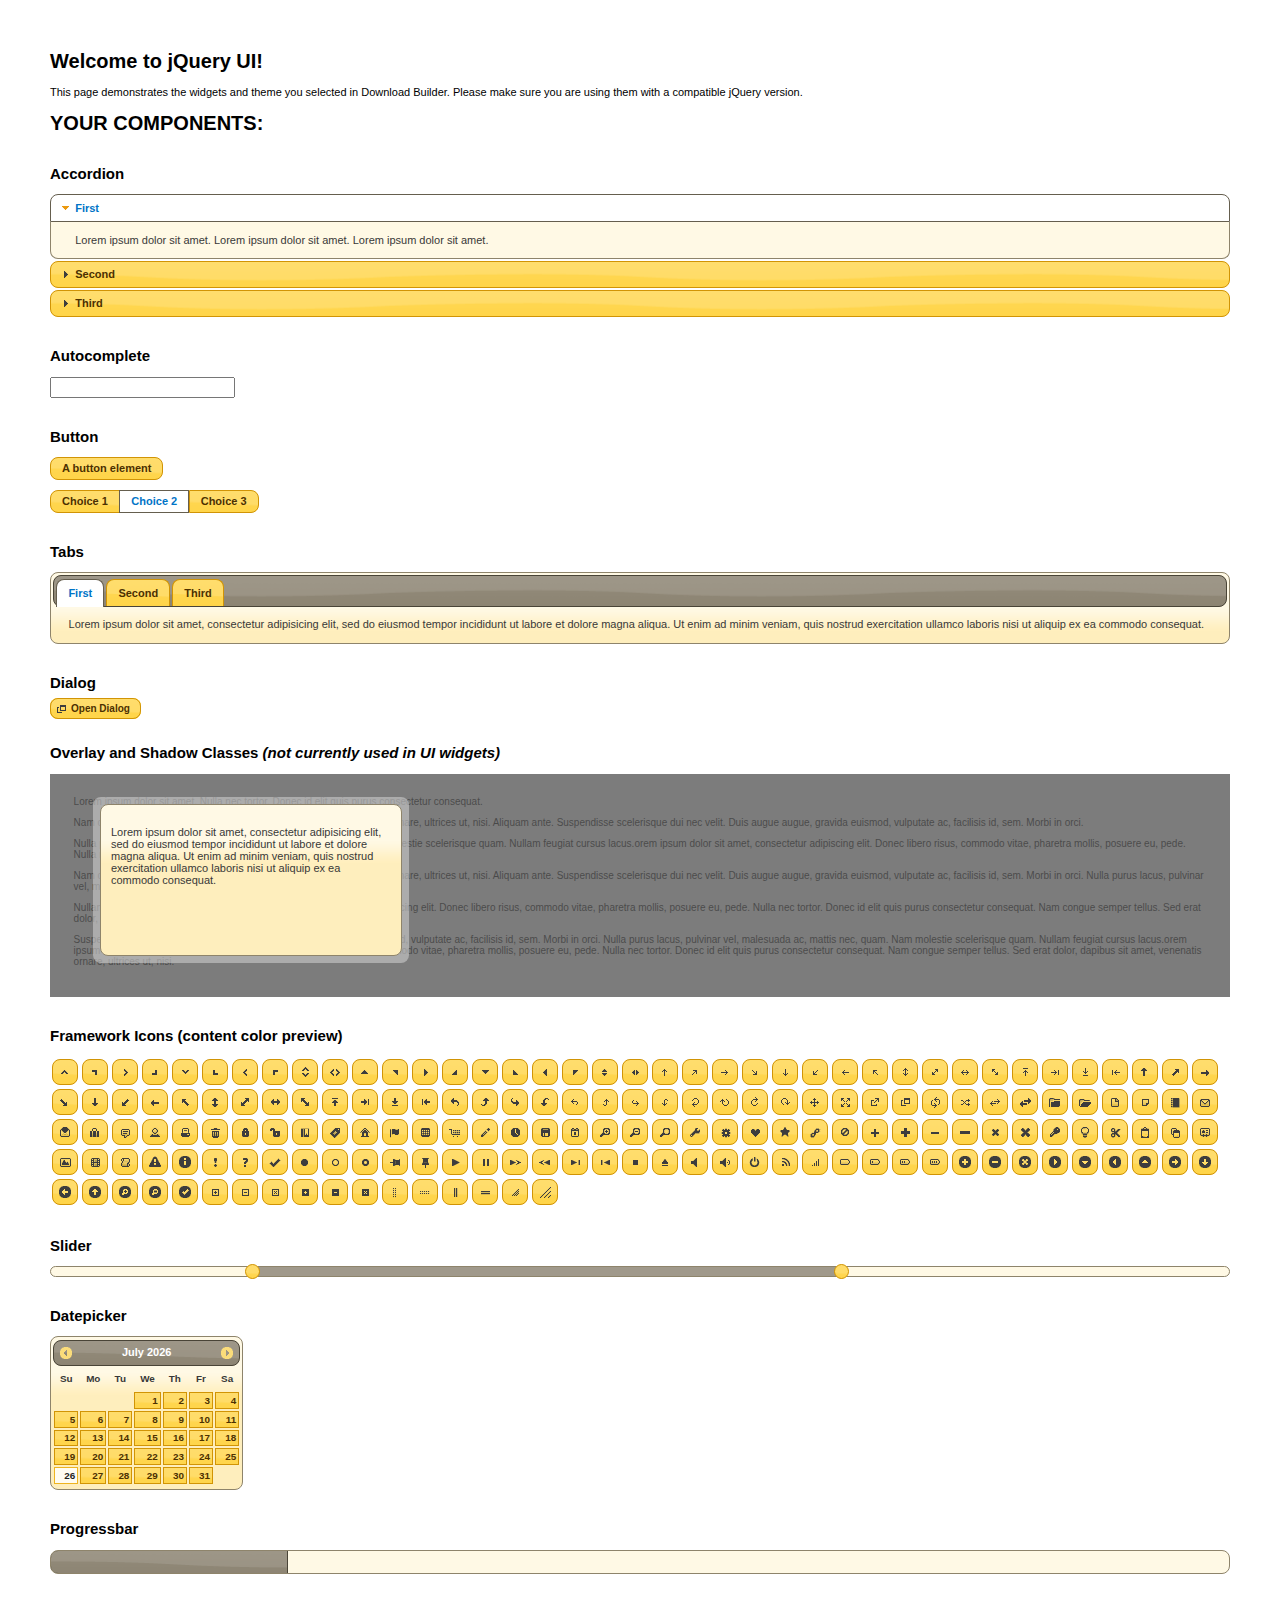
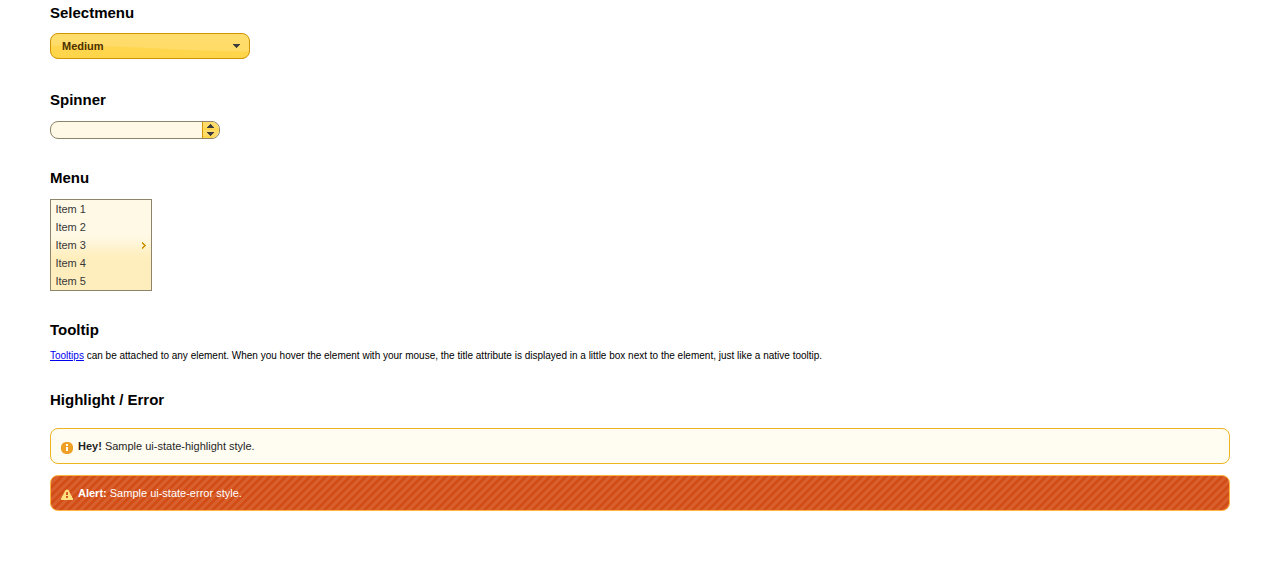
<file: JoomboCRM/static/jquery-ui-1.11.4.custom/index.html>
<!doctype html>
<html lang="us">
<head>
	<meta charset="utf-8">
	<title>jQuery UI Example Page</title>
	<link href="jquery-ui.css" rel="stylesheet">
	<style>
	body{
		font: 62.5% "Trebuchet MS", sans-serif;
		margin: 50px;
	}
	.demoHeaders {
		margin-top: 2em;
	}
	#dialog-link {
		padding: .4em 1em .4em 20px;
		text-decoration: none;
		position: relative;
	}
	#dialog-link span.ui-icon {
		margin: 0 5px 0 0;
		position: absolute;
		left: .2em;
		top: 50%;
		margin-top: -8px;
	}
	#icons {
		margin: 0;
		padding: 0;
	}
	#icons li {
		margin: 2px;
		position: relative;
		padding: 4px 0;
		cursor: pointer;
		float: left;
		list-style: none;
	}
	#icons span.ui-icon {
		float: left;
		margin: 0 4px;
	}
	.fakewindowcontain .ui-widget-overlay {
		position: absolute;
	}
	select {
		width: 200px;
	}
	</style>
</head>
<body>

<h1>Welcome to jQuery UI!</h1>

<div class="ui-widget">
	<p>This page demonstrates the widgets and theme you selected in Download Builder. Please make sure you are using them with a compatible jQuery version.</p>
</div>

<h1>YOUR COMPONENTS:</h1>


<!-- Accordion -->
<h2 class="demoHeaders">Accordion</h2>
<div id="accordion">
	<h3>First</h3>
	<div>Lorem ipsum dolor sit amet. Lorem ipsum dolor sit amet. Lorem ipsum dolor sit amet.</div>
	<h3>Second</h3>
	<div>Phasellus mattis tincidunt nibh.</div>
	<h3>Third</h3>
	<div>Nam dui erat, auctor a, dignissim quis.</div>
</div>



<!-- Autocomplete -->
<h2 class="demoHeaders">Autocomplete</h2>
<div>
	<input id="autocomplete" title="type &quot;a&quot;">
</div>



<!-- Button -->
<h2 class="demoHeaders">Button</h2>
<button id="button">A button element</button>
<form style="margin-top: 1em;">
	<div id="radioset">
		<input type="radio" id="radio1" name="radio"><label for="radio1">Choice 1</label>
		<input type="radio" id="radio2" name="radio" checked="checked"><label for="radio2">Choice 2</label>
		<input type="radio" id="radio3" name="radio"><label for="radio3">Choice 3</label>
	</div>
</form>



<!-- Tabs -->
<h2 class="demoHeaders">Tabs</h2>
<div id="tabs">
	<ul>
		<li><a href="#tabs-1">First</a></li>
		<li><a href="#tabs-2">Second</a></li>
		<li><a href="#tabs-3">Third</a></li>
	</ul>
	<div id="tabs-1">Lorem ipsum dolor sit amet, consectetur adipisicing elit, sed do eiusmod tempor incididunt ut labore et dolore magna aliqua. Ut enim ad minim veniam, quis nostrud exercitation ullamco laboris nisi ut aliquip ex ea commodo consequat.</div>
	<div id="tabs-2">Phasellus mattis tincidunt nibh. Cras orci urna, blandit id, pretium vel, aliquet ornare, felis. Maecenas scelerisque sem non nisl. Fusce sed lorem in enim dictum bibendum.</div>
	<div id="tabs-3">Nam dui erat, auctor a, dignissim quis, sollicitudin eu, felis. Pellentesque nisi urna, interdum eget, sagittis et, consequat vestibulum, lacus. Mauris porttitor ullamcorper augue.</div>
</div>



<!-- Dialog NOTE: Dialog is not generated by UI in this demo so it can be visually styled in themeroller-->
<h2 class="demoHeaders">Dialog</h2>
<p><a href="#" id="dialog-link" class="ui-state-default ui-corner-all"><span class="ui-icon ui-icon-newwin"></span>Open Dialog</a></p>

<h2 class="demoHeaders">Overlay and Shadow Classes <em>(not currently used in UI widgets)</em></h2>
<div style="position: relative; width: 96%; height: 200px; padding:1% 2%; overflow:hidden;" class="fakewindowcontain">
	<p>Lorem ipsum dolor sit amet,  Nulla nec tortor. Donec id elit quis purus consectetur consequat. </p><p>Nam congue semper tellus. Sed erat dolor, dapibus sit amet, venenatis ornare, ultrices ut, nisi. Aliquam ante. Suspendisse scelerisque dui nec velit. Duis augue augue, gravida euismod, vulputate ac, facilisis id, sem. Morbi in orci. </p><p>Nulla purus lacus, pulvinar vel, malesuada ac, mattis nec, quam. Nam molestie scelerisque quam. Nullam feugiat cursus lacus.orem ipsum dolor sit amet, consectetur adipiscing elit. Donec libero risus, commodo vitae, pharetra mollis, posuere eu, pede. Nulla nec tortor. Donec id elit quis purus consectetur consequat. </p><p>Nam congue semper tellus. Sed erat dolor, dapibus sit amet, venenatis ornare, ultrices ut, nisi. Aliquam ante. Suspendisse scelerisque dui nec velit. Duis augue augue, gravida euismod, vulputate ac, facilisis id, sem. Morbi in orci. Nulla purus lacus, pulvinar vel, malesuada ac, mattis nec, quam. Nam molestie scelerisque quam. </p><p>Nullam feugiat cursus lacus.orem ipsum dolor sit amet, consectetur adipiscing elit. Donec libero risus, commodo vitae, pharetra mollis, posuere eu, pede. Nulla nec tortor. Donec id elit quis purus consectetur consequat. Nam congue semper tellus. Sed erat dolor, dapibus sit amet, venenatis ornare, ultrices ut, nisi. Aliquam ante. </p><p>Suspendisse scelerisque dui nec velit. Duis augue augue, gravida euismod, vulputate ac, facilisis id, sem. Morbi in orci. Nulla purus lacus, pulvinar vel, malesuada ac, mattis nec, quam. Nam molestie scelerisque quam. Nullam feugiat cursus lacus.orem ipsum dolor sit amet, consectetur adipiscing elit. Donec libero risus, commodo vitae, pharetra mollis, posuere eu, pede. Nulla nec tortor. Donec id elit quis purus consectetur consequat. Nam congue semper tellus. Sed erat dolor, dapibus sit amet, venenatis ornare, ultrices ut, nisi. </p>

	<!-- ui-dialog -->
	<div class="ui-overlay"><div class="ui-widget-overlay"></div><div class="ui-widget-shadow ui-corner-all" style="width: 302px; height: 152px; position: absolute; left: 50px; top: 30px;"></div></div>
	<div style="position: absolute; width: 280px; height: 130px;left: 50px; top: 30px; padding: 10px;" class="ui-widget ui-widget-content ui-corner-all">
		<div class="ui-dialog-content ui-widget-content" style="background: none; border: 0;">
			<p>Lorem ipsum dolor sit amet, consectetur adipisicing elit, sed do eiusmod tempor incididunt ut labore et dolore magna aliqua. Ut enim ad minim veniam, quis nostrud exercitation ullamco laboris nisi ut aliquip ex ea commodo consequat.</p>
		</div>
	</div>

</div>

<!-- ui-dialog -->
<div id="dialog" title="Dialog Title">
	<p>Lorem ipsum dolor sit amet, consectetur adipisicing elit, sed do eiusmod tempor incididunt ut labore et dolore magna aliqua. Ut enim ad minim veniam, quis nostrud exercitation ullamco laboris nisi ut aliquip ex ea commodo consequat.</p>
</div>



<h2 class="demoHeaders">Framework Icons (content color preview)</h2>
<ul id="icons" class="ui-widget ui-helper-clearfix">
	<li class="ui-state-default ui-corner-all" title=".ui-icon-carat-1-n"><span class="ui-icon ui-icon-carat-1-n"></span></li>
	<li class="ui-state-default ui-corner-all" title=".ui-icon-carat-1-ne"><span class="ui-icon ui-icon-carat-1-ne"></span></li>
	<li class="ui-state-default ui-corner-all" title=".ui-icon-carat-1-e"><span class="ui-icon ui-icon-carat-1-e"></span></li>
	<li class="ui-state-default ui-corner-all" title=".ui-icon-carat-1-se"><span class="ui-icon ui-icon-carat-1-se"></span></li>
	<li class="ui-state-default ui-corner-all" title=".ui-icon-carat-1-s"><span class="ui-icon ui-icon-carat-1-s"></span></li>
	<li class="ui-state-default ui-corner-all" title=".ui-icon-carat-1-sw"><span class="ui-icon ui-icon-carat-1-sw"></span></li>
	<li class="ui-state-default ui-corner-all" title=".ui-icon-carat-1-w"><span class="ui-icon ui-icon-carat-1-w"></span></li>
	<li class="ui-state-default ui-corner-all" title=".ui-icon-carat-1-nw"><span class="ui-icon ui-icon-carat-1-nw"></span></li>
	<li class="ui-state-default ui-corner-all" title=".ui-icon-carat-2-n-s"><span class="ui-icon ui-icon-carat-2-n-s"></span></li>
	<li class="ui-state-default ui-corner-all" title=".ui-icon-carat-2-e-w"><span class="ui-icon ui-icon-carat-2-e-w"></span></li>
	<li class="ui-state-default ui-corner-all" title=".ui-icon-triangle-1-n"><span class="ui-icon ui-icon-triangle-1-n"></span></li>
	<li class="ui-state-default ui-corner-all" title=".ui-icon-triangle-1-ne"><span class="ui-icon ui-icon-triangle-1-ne"></span></li>
	<li class="ui-state-default ui-corner-all" title=".ui-icon-triangle-1-e"><span class="ui-icon ui-icon-triangle-1-e"></span></li>
	<li class="ui-state-default ui-corner-all" title=".ui-icon-triangle-1-se"><span class="ui-icon ui-icon-triangle-1-se"></span></li>
	<li class="ui-state-default ui-corner-all" title=".ui-icon-triangle-1-s"><span class="ui-icon ui-icon-triangle-1-s"></span></li>
	<li class="ui-state-default ui-corner-all" title=".ui-icon-triangle-1-sw"><span class="ui-icon ui-icon-triangle-1-sw"></span></li>
	<li class="ui-state-default ui-corner-all" title=".ui-icon-triangle-1-w"><span class="ui-icon ui-icon-triangle-1-w"></span></li>
	<li class="ui-state-default ui-corner-all" title=".ui-icon-triangle-1-nw"><span class="ui-icon ui-icon-triangle-1-nw"></span></li>
	<li class="ui-state-default ui-corner-all" title=".ui-icon-triangle-2-n-s"><span class="ui-icon ui-icon-triangle-2-n-s"></span></li>
	<li class="ui-state-default ui-corner-all" title=".ui-icon-triangle-2-e-w"><span class="ui-icon ui-icon-triangle-2-e-w"></span></li>
	<li class="ui-state-default ui-corner-all" title=".ui-icon-arrow-1-n"><span class="ui-icon ui-icon-arrow-1-n"></span></li>
	<li class="ui-state-default ui-corner-all" title=".ui-icon-arrow-1-ne"><span class="ui-icon ui-icon-arrow-1-ne"></span></li>
	<li class="ui-state-default ui-corner-all" title=".ui-icon-arrow-1-e"><span class="ui-icon ui-icon-arrow-1-e"></span></li>
	<li class="ui-state-default ui-corner-all" title=".ui-icon-arrow-1-se"><span class="ui-icon ui-icon-arrow-1-se"></span></li>
	<li class="ui-state-default ui-corner-all" title=".ui-icon-arrow-1-s"><span class="ui-icon ui-icon-arrow-1-s"></span></li>
	<li class="ui-state-default ui-corner-all" title=".ui-icon-arrow-1-sw"><span class="ui-icon ui-icon-arrow-1-sw"></span></li>
	<li class="ui-state-default ui-corner-all" title=".ui-icon-arrow-1-w"><span class="ui-icon ui-icon-arrow-1-w"></span></li>
	<li class="ui-state-default ui-corner-all" title=".ui-icon-arrow-1-nw"><span class="ui-icon ui-icon-arrow-1-nw"></span></li>
	<li class="ui-state-default ui-corner-all" title=".ui-icon-arrow-2-n-s"><span class="ui-icon ui-icon-arrow-2-n-s"></span></li>
	<li class="ui-state-default ui-corner-all" title=".ui-icon-arrow-2-ne-sw"><span class="ui-icon ui-icon-arrow-2-ne-sw"></span></li>
	<li class="ui-state-default ui-corner-all" title=".ui-icon-arrow-2-e-w"><span class="ui-icon ui-icon-arrow-2-e-w"></span></li>
	<li class="ui-state-default ui-corner-all" title=".ui-icon-arrow-2-se-nw"><span class="ui-icon ui-icon-arrow-2-se-nw"></span></li>
	<li class="ui-state-default ui-corner-all" title=".ui-icon-arrowstop-1-n"><span class="ui-icon ui-icon-arrowstop-1-n"></span></li>
	<li class="ui-state-default ui-corner-all" title=".ui-icon-arrowstop-1-e"><span class="ui-icon ui-icon-arrowstop-1-e"></span></li>
	<li class="ui-state-default ui-corner-all" title=".ui-icon-arrowstop-1-s"><span class="ui-icon ui-icon-arrowstop-1-s"></span></li>
	<li class="ui-state-default ui-corner-all" title=".ui-icon-arrowstop-1-w"><span class="ui-icon ui-icon-arrowstop-1-w"></span></li>
	<li class="ui-state-default ui-corner-all" title=".ui-icon-arrowthick-1-n"><span class="ui-icon ui-icon-arrowthick-1-n"></span></li>
	<li class="ui-state-default ui-corner-all" title=".ui-icon-arrowthick-1-ne"><span class="ui-icon ui-icon-arrowthick-1-ne"></span></li>
	<li class="ui-state-default ui-corner-all" title=".ui-icon-arrowthick-1-e"><span class="ui-icon ui-icon-arrowthick-1-e"></span></li>
	<li class="ui-state-default ui-corner-all" title=".ui-icon-arrowthick-1-se"><span class="ui-icon ui-icon-arrowthick-1-se"></span></li>
	<li class="ui-state-default ui-corner-all" title=".ui-icon-arrowthick-1-s"><span class="ui-icon ui-icon-arrowthick-1-s"></span></li>
	<li class="ui-state-default ui-corner-all" title=".ui-icon-arrowthick-1-sw"><span class="ui-icon ui-icon-arrowthick-1-sw"></span></li>
	<li class="ui-state-default ui-corner-all" title=".ui-icon-arrowthick-1-w"><span class="ui-icon ui-icon-arrowthick-1-w"></span></li>
	<li class="ui-state-default ui-corner-all" title=".ui-icon-arrowthick-1-nw"><span class="ui-icon ui-icon-arrowthick-1-nw"></span></li>
	<li class="ui-state-default ui-corner-all" title=".ui-icon-arrowthick-2-n-s"><span class="ui-icon ui-icon-arrowthick-2-n-s"></span></li>
	<li class="ui-state-default ui-corner-all" title=".ui-icon-arrowthick-2-ne-sw"><span class="ui-icon ui-icon-arrowthick-2-ne-sw"></span></li>
	<li class="ui-state-default ui-corner-all" title=".ui-icon-arrowthick-2-e-w"><span class="ui-icon ui-icon-arrowthick-2-e-w"></span></li>
	<li class="ui-state-default ui-corner-all" title=".ui-icon-arrowthick-2-se-nw"><span class="ui-icon ui-icon-arrowthick-2-se-nw"></span></li>
	<li class="ui-state-default ui-corner-all" title=".ui-icon-arrowthickstop-1-n"><span class="ui-icon ui-icon-arrowthickstop-1-n"></span></li>
	<li class="ui-state-default ui-corner-all" title=".ui-icon-arrowthickstop-1-e"><span class="ui-icon ui-icon-arrowthickstop-1-e"></span></li>
	<li class="ui-state-default ui-corner-all" title=".ui-icon-arrowthickstop-1-s"><span class="ui-icon ui-icon-arrowthickstop-1-s"></span></li>
	<li class="ui-state-default ui-corner-all" title=".ui-icon-arrowthickstop-1-w"><span class="ui-icon ui-icon-arrowthickstop-1-w"></span></li>
	<li class="ui-state-default ui-corner-all" title=".ui-icon-arrowreturnthick-1-w"><span class="ui-icon ui-icon-arrowreturnthick-1-w"></span></li>
	<li class="ui-state-default ui-corner-all" title=".ui-icon-arrowreturnthick-1-n"><span class="ui-icon ui-icon-arrowreturnthick-1-n"></span></li>
	<li class="ui-state-default ui-corner-all" title=".ui-icon-arrowreturnthick-1-e"><span class="ui-icon ui-icon-arrowreturnthick-1-e"></span></li>
	<li class="ui-state-default ui-corner-all" title=".ui-icon-arrowreturnthick-1-s"><span class="ui-icon ui-icon-arrowreturnthick-1-s"></span></li>
	<li class="ui-state-default ui-corner-all" title=".ui-icon-arrowreturn-1-w"><span class="ui-icon ui-icon-arrowreturn-1-w"></span></li>
	<li class="ui-state-default ui-corner-all" title=".ui-icon-arrowreturn-1-n"><span class="ui-icon ui-icon-arrowreturn-1-n"></span></li>
	<li class="ui-state-default ui-corner-all" title=".ui-icon-arrowreturn-1-e"><span class="ui-icon ui-icon-arrowreturn-1-e"></span></li>
	<li class="ui-state-default ui-corner-all" title=".ui-icon-arrowreturn-1-s"><span class="ui-icon ui-icon-arrowreturn-1-s"></span></li>
	<li class="ui-state-default ui-corner-all" title=".ui-icon-arrowrefresh-1-w"><span class="ui-icon ui-icon-arrowrefresh-1-w"></span></li>
	<li class="ui-state-default ui-corner-all" title=".ui-icon-arrowrefresh-1-n"><span class="ui-icon ui-icon-arrowrefresh-1-n"></span></li>
	<li class="ui-state-default ui-corner-all" title=".ui-icon-arrowrefresh-1-e"><span class="ui-icon ui-icon-arrowrefresh-1-e"></span></li>
	<li class="ui-state-default ui-corner-all" title=".ui-icon-arrowrefresh-1-s"><span class="ui-icon ui-icon-arrowrefresh-1-s"></span></li>
	<li class="ui-state-default ui-corner-all" title=".ui-icon-arrow-4"><span class="ui-icon ui-icon-arrow-4"></span></li>
	<li class="ui-state-default ui-corner-all" title=".ui-icon-arrow-4-diag"><span class="ui-icon ui-icon-arrow-4-diag"></span></li>
	<li class="ui-state-default ui-corner-all" title=".ui-icon-extlink"><span class="ui-icon ui-icon-extlink"></span></li>
	<li class="ui-state-default ui-corner-all" title=".ui-icon-newwin"><span class="ui-icon ui-icon-newwin"></span></li>
	<li class="ui-state-default ui-corner-all" title=".ui-icon-refresh"><span class="ui-icon ui-icon-refresh"></span></li>
	<li class="ui-state-default ui-corner-all" title=".ui-icon-shuffle"><span class="ui-icon ui-icon-shuffle"></span></li>
	<li class="ui-state-default ui-corner-all" title=".ui-icon-transfer-e-w"><span class="ui-icon ui-icon-transfer-e-w"></span></li>
	<li class="ui-state-default ui-corner-all" title=".ui-icon-transferthick-e-w"><span class="ui-icon ui-icon-transferthick-e-w"></span></li>
	<li class="ui-state-default ui-corner-all" title=".ui-icon-folder-collapsed"><span class="ui-icon ui-icon-folder-collapsed"></span></li>
	<li class="ui-state-default ui-corner-all" title=".ui-icon-folder-open"><span class="ui-icon ui-icon-folder-open"></span></li>
	<li class="ui-state-default ui-corner-all" title=".ui-icon-document"><span class="ui-icon ui-icon-document"></span></li>
	<li class="ui-state-default ui-corner-all" title=".ui-icon-document-b"><span class="ui-icon ui-icon-document-b"></span></li>
	<li class="ui-state-default ui-corner-all" title=".ui-icon-note"><span class="ui-icon ui-icon-note"></span></li>
	<li class="ui-state-default ui-corner-all" title=".ui-icon-mail-closed"><span class="ui-icon ui-icon-mail-closed"></span></li>
	<li class="ui-state-default ui-corner-all" title=".ui-icon-mail-open"><span class="ui-icon ui-icon-mail-open"></span></li>
	<li class="ui-state-default ui-corner-all" title=".ui-icon-suitcase"><span class="ui-icon ui-icon-suitcase"></span></li>
	<li class="ui-state-default ui-corner-all" title=".ui-icon-comment"><span class="ui-icon ui-icon-comment"></span></li>
	<li class="ui-state-default ui-corner-all" title=".ui-icon-person"><span class="ui-icon ui-icon-person"></span></li>
	<li class="ui-state-default ui-corner-all" title=".ui-icon-print"><span class="ui-icon ui-icon-print"></span></li>
	<li class="ui-state-default ui-corner-all" title=".ui-icon-trash"><span class="ui-icon ui-icon-trash"></span></li>
	<li class="ui-state-default ui-corner-all" title=".ui-icon-locked"><span class="ui-icon ui-icon-locked"></span></li>
	<li class="ui-state-default ui-corner-all" title=".ui-icon-unlocked"><span class="ui-icon ui-icon-unlocked"></span></li>
	<li class="ui-state-default ui-corner-all" title=".ui-icon-bookmark"><span class="ui-icon ui-icon-bookmark"></span></li>
	<li class="ui-state-default ui-corner-all" title=".ui-icon-tag"><span class="ui-icon ui-icon-tag"></span></li>
	<li class="ui-state-default ui-corner-all" title=".ui-icon-home"><span class="ui-icon ui-icon-home"></span></li>
	<li class="ui-state-default ui-corner-all" title=".ui-icon-flag"><span class="ui-icon ui-icon-flag"></span></li>
	<li class="ui-state-default ui-corner-all" title=".ui-icon-calculator"><span class="ui-icon ui-icon-calculator"></span></li>
	<li class="ui-state-default ui-corner-all" title=".ui-icon-cart"><span class="ui-icon ui-icon-cart"></span></li>
	<li class="ui-state-default ui-corner-all" title=".ui-icon-pencil"><span class="ui-icon ui-icon-pencil"></span></li>
	<li class="ui-state-default ui-corner-all" title=".ui-icon-clock"><span class="ui-icon ui-icon-clock"></span></li>
	<li class="ui-state-default ui-corner-all" title=".ui-icon-disk"><span class="ui-icon ui-icon-disk"></span></li>
	<li class="ui-state-default ui-corner-all" title=".ui-icon-calendar"><span class="ui-icon ui-icon-calendar"></span></li>
	<li class="ui-state-default ui-corner-all" title=".ui-icon-zoomin"><span class="ui-icon ui-icon-zoomin"></span></li>
	<li class="ui-state-default ui-corner-all" title=".ui-icon-zoomout"><span class="ui-icon ui-icon-zoomout"></span></li>
	<li class="ui-state-default ui-corner-all" title=".ui-icon-search"><span class="ui-icon ui-icon-search"></span></li>
	<li class="ui-state-default ui-corner-all" title=".ui-icon-wrench"><span class="ui-icon ui-icon-wrench"></span></li>
	<li class="ui-state-default ui-corner-all" title=".ui-icon-gear"><span class="ui-icon ui-icon-gear"></span></li>
	<li class="ui-state-default ui-corner-all" title=".ui-icon-heart"><span class="ui-icon ui-icon-heart"></span></li>
	<li class="ui-state-default ui-corner-all" title=".ui-icon-star"><span class="ui-icon ui-icon-star"></span></li>
	<li class="ui-state-default ui-corner-all" title=".ui-icon-link"><span class="ui-icon ui-icon-link"></span></li>
	<li class="ui-state-default ui-corner-all" title=".ui-icon-cancel"><span class="ui-icon ui-icon-cancel"></span></li>
	<li class="ui-state-default ui-corner-all" title=".ui-icon-plus"><span class="ui-icon ui-icon-plus"></span></li>
	<li class="ui-state-default ui-corner-all" title=".ui-icon-plusthick"><span class="ui-icon ui-icon-plusthick"></span></li>
	<li class="ui-state-default ui-corner-all" title=".ui-icon-minus"><span class="ui-icon ui-icon-minus"></span></li>
	<li class="ui-state-default ui-corner-all" title=".ui-icon-minusthick"><span class="ui-icon ui-icon-minusthick"></span></li>
	<li class="ui-state-default ui-corner-all" title=".ui-icon-close"><span class="ui-icon ui-icon-close"></span></li>
	<li class="ui-state-default ui-corner-all" title=".ui-icon-closethick"><span class="ui-icon ui-icon-closethick"></span></li>
	<li class="ui-state-default ui-corner-all" title=".ui-icon-key"><span class="ui-icon ui-icon-key"></span></li>
	<li class="ui-state-default ui-corner-all" title=".ui-icon-lightbulb"><span class="ui-icon ui-icon-lightbulb"></span></li>
	<li class="ui-state-default ui-corner-all" title=".ui-icon-scissors"><span class="ui-icon ui-icon-scissors"></span></li>
	<li class="ui-state-default ui-corner-all" title=".ui-icon-clipboard"><span class="ui-icon ui-icon-clipboard"></span></li>
	<li class="ui-state-default ui-corner-all" title=".ui-icon-copy"><span class="ui-icon ui-icon-copy"></span></li>
	<li class="ui-state-default ui-corner-all" title=".ui-icon-contact"><span class="ui-icon ui-icon-contact"></span></li>
	<li class="ui-state-default ui-corner-all" title=".ui-icon-image"><span class="ui-icon ui-icon-image"></span></li>
	<li class="ui-state-default ui-corner-all" title=".ui-icon-video"><span class="ui-icon ui-icon-video"></span></li>
	<li class="ui-state-default ui-corner-all" title=".ui-icon-script"><span class="ui-icon ui-icon-script"></span></li>
	<li class="ui-state-default ui-corner-all" title=".ui-icon-alert"><span class="ui-icon ui-icon-alert"></span></li>
	<li class="ui-state-default ui-corner-all" title=".ui-icon-info"><span class="ui-icon ui-icon-info"></span></li>
	<li class="ui-state-default ui-corner-all" title=".ui-icon-notice"><span class="ui-icon ui-icon-notice"></span></li>
	<li class="ui-state-default ui-corner-all" title=".ui-icon-help"><span class="ui-icon ui-icon-help"></span></li>
	<li class="ui-state-default ui-corner-all" title=".ui-icon-check"><span class="ui-icon ui-icon-check"></span></li>
	<li class="ui-state-default ui-corner-all" title=".ui-icon-bullet"><span class="ui-icon ui-icon-bullet"></span></li>
	<li class="ui-state-default ui-corner-all" title=".ui-icon-radio-off"><span class="ui-icon ui-icon-radio-off"></span></li>
	<li class="ui-state-default ui-corner-all" title=".ui-icon-radio-on"><span class="ui-icon ui-icon-radio-on"></span></li>
	<li class="ui-state-default ui-corner-all" title=".ui-icon-pin-w"><span class="ui-icon ui-icon-pin-w"></span></li>
	<li class="ui-state-default ui-corner-all" title=".ui-icon-pin-s"><span class="ui-icon ui-icon-pin-s"></span></li>
	<li class="ui-state-default ui-corner-all" title=".ui-icon-play"><span class="ui-icon ui-icon-play"></span></li>
	<li class="ui-state-default ui-corner-all" title=".ui-icon-pause"><span class="ui-icon ui-icon-pause"></span></li>
	<li class="ui-state-default ui-corner-all" title=".ui-icon-seek-next"><span class="ui-icon ui-icon-seek-next"></span></li>
	<li class="ui-state-default ui-corner-all" title=".ui-icon-seek-prev"><span class="ui-icon ui-icon-seek-prev"></span></li>
	<li class="ui-state-default ui-corner-all" title=".ui-icon-seek-end"><span class="ui-icon ui-icon-seek-end"></span></li>
	<li class="ui-state-default ui-corner-all" title=".ui-icon-seek-first"><span class="ui-icon ui-icon-seek-first"></span></li>
	<li class="ui-state-default ui-corner-all" title=".ui-icon-stop"><span class="ui-icon ui-icon-stop"></span></li>
	<li class="ui-state-default ui-corner-all" title=".ui-icon-eject"><span class="ui-icon ui-icon-eject"></span></li>
	<li class="ui-state-default ui-corner-all" title=".ui-icon-volume-off"><span class="ui-icon ui-icon-volume-off"></span></li>
	<li class="ui-state-default ui-corner-all" title=".ui-icon-volume-on"><span class="ui-icon ui-icon-volume-on"></span></li>
	<li class="ui-state-default ui-corner-all" title=".ui-icon-power"><span class="ui-icon ui-icon-power"></span></li>
	<li class="ui-state-default ui-corner-all" title=".ui-icon-signal-diag"><span class="ui-icon ui-icon-signal-diag"></span></li>
	<li class="ui-state-default ui-corner-all" title=".ui-icon-signal"><span class="ui-icon ui-icon-signal"></span></li>
	<li class="ui-state-default ui-corner-all" title=".ui-icon-battery-0"><span class="ui-icon ui-icon-battery-0"></span></li>
	<li class="ui-state-default ui-corner-all" title=".ui-icon-battery-1"><span class="ui-icon ui-icon-battery-1"></span></li>
	<li class="ui-state-default ui-corner-all" title=".ui-icon-battery-2"><span class="ui-icon ui-icon-battery-2"></span></li>
	<li class="ui-state-default ui-corner-all" title=".ui-icon-battery-3"><span class="ui-icon ui-icon-battery-3"></span></li>
	<li class="ui-state-default ui-corner-all" title=".ui-icon-circle-plus"><span class="ui-icon ui-icon-circle-plus"></span></li>
	<li class="ui-state-default ui-corner-all" title=".ui-icon-circle-minus"><span class="ui-icon ui-icon-circle-minus"></span></li>
	<li class="ui-state-default ui-corner-all" title=".ui-icon-circle-close"><span class="ui-icon ui-icon-circle-close"></span></li>
	<li class="ui-state-default ui-corner-all" title=".ui-icon-circle-triangle-e"><span class="ui-icon ui-icon-circle-triangle-e"></span></li>
	<li class="ui-state-default ui-corner-all" title=".ui-icon-circle-triangle-s"><span class="ui-icon ui-icon-circle-triangle-s"></span></li>
	<li class="ui-state-default ui-corner-all" title=".ui-icon-circle-triangle-w"><span class="ui-icon ui-icon-circle-triangle-w"></span></li>
	<li class="ui-state-default ui-corner-all" title=".ui-icon-circle-triangle-n"><span class="ui-icon ui-icon-circle-triangle-n"></span></li>
	<li class="ui-state-default ui-corner-all" title=".ui-icon-circle-arrow-e"><span class="ui-icon ui-icon-circle-arrow-e"></span></li>
	<li class="ui-state-default ui-corner-all" title=".ui-icon-circle-arrow-s"><span class="ui-icon ui-icon-circle-arrow-s"></span></li>
	<li class="ui-state-default ui-corner-all" title=".ui-icon-circle-arrow-w"><span class="ui-icon ui-icon-circle-arrow-w"></span></li>
	<li class="ui-state-default ui-corner-all" title=".ui-icon-circle-arrow-n"><span class="ui-icon ui-icon-circle-arrow-n"></span></li>
	<li class="ui-state-default ui-corner-all" title=".ui-icon-circle-zoomin"><span class="ui-icon ui-icon-circle-zoomin"></span></li>
	<li class="ui-state-default ui-corner-all" title=".ui-icon-circle-zoomout"><span class="ui-icon ui-icon-circle-zoomout"></span></li>
	<li class="ui-state-default ui-corner-all" title=".ui-icon-circle-check"><span class="ui-icon ui-icon-circle-check"></span></li>
	<li class="ui-state-default ui-corner-all" title=".ui-icon-circlesmall-plus"><span class="ui-icon ui-icon-circlesmall-plus"></span></li>
	<li class="ui-state-default ui-corner-all" title=".ui-icon-circlesmall-minus"><span class="ui-icon ui-icon-circlesmall-minus"></span></li>
	<li class="ui-state-default ui-corner-all" title=".ui-icon-circlesmall-close"><span class="ui-icon ui-icon-circlesmall-close"></span></li>
	<li class="ui-state-default ui-corner-all" title=".ui-icon-squaresmall-plus"><span class="ui-icon ui-icon-squaresmall-plus"></span></li>
	<li class="ui-state-default ui-corner-all" title=".ui-icon-squaresmall-minus"><span class="ui-icon ui-icon-squaresmall-minus"></span></li>
	<li class="ui-state-default ui-corner-all" title=".ui-icon-squaresmall-close"><span class="ui-icon ui-icon-squaresmall-close"></span></li>
	<li class="ui-state-default ui-corner-all" title=".ui-icon-grip-dotted-vertical"><span class="ui-icon ui-icon-grip-dotted-vertical"></span></li>
	<li class="ui-state-default ui-corner-all" title=".ui-icon-grip-dotted-horizontal"><span class="ui-icon ui-icon-grip-dotted-horizontal"></span></li>
	<li class="ui-state-default ui-corner-all" title=".ui-icon-grip-solid-vertical"><span class="ui-icon ui-icon-grip-solid-vertical"></span></li>
	<li class="ui-state-default ui-corner-all" title=".ui-icon-grip-solid-horizontal"><span class="ui-icon ui-icon-grip-solid-horizontal"></span></li>
	<li class="ui-state-default ui-corner-all" title=".ui-icon-gripsmall-diagonal-se"><span class="ui-icon ui-icon-gripsmall-diagonal-se"></span></li>
	<li class="ui-state-default ui-corner-all" title=".ui-icon-grip-diagonal-se"><span class="ui-icon ui-icon-grip-diagonal-se"></span></li>
</ul>


<!-- Slider -->
<h2 class="demoHeaders">Slider</h2>
<div id="slider"></div>



<!-- Datepicker -->
<h2 class="demoHeaders">Datepicker</h2>
<div id="datepicker"></div>



<!-- Progressbar -->
<h2 class="demoHeaders">Progressbar</h2>
<div id="progressbar"></div>



<!-- Progressbar -->
<h2 class="demoHeaders">Selectmenu</h2>
<select id="selectmenu">
	<option>Slower</option>
	<option>Slow</option>
	<option selected="selected">Medium</option>
	<option>Fast</option>
	<option>Faster</option>
</select>



<!-- Spinner -->
<h2 class="demoHeaders">Spinner</h2>
<input id="spinner">



<!-- Menu -->
<h2 class="demoHeaders">Menu</h2>
<ul style="width:100px;" id="menu">
	<li>Item 1</li>
	<li>Item 2</li>
	<li>Item 3
		<ul>
			<li>Item 3-1</li>
			<li>Item 3-2</li>
			<li>Item 3-3</li>
			<li>Item 3-4</li>
			<li>Item 3-5</li>
		</ul>
	</li>
	<li>Item 4</li>
	<li>Item 5</li>
</ul>



<!-- Tooltip -->
<h2 class="demoHeaders">Tooltip</h2>
<p id="tooltip">
	<a href="#" title="That&apos;s what this widget is">Tooltips</a> can be attached to any element. When you hover
the element with your mouse, the title attribute is displayed in a little box next to the element, just like a native tooltip.
</p>


<!-- Highlight / Error -->
<h2 class="demoHeaders">Highlight / Error</h2>
<div class="ui-widget">
	<div class="ui-state-highlight ui-corner-all" style="margin-top: 20px; padding: 0 .7em;">
		<p><span class="ui-icon ui-icon-info" style="float: left; margin-right: .3em;"></span>
		<strong>Hey!</strong> Sample ui-state-highlight style.</p>
	</div>
</div>
<br>
<div class="ui-widget">
	<div class="ui-state-error ui-corner-all" style="padding: 0 .7em;">
		<p><span class="ui-icon ui-icon-alert" style="float: left; margin-right: .3em;"></span>
		<strong>Alert:</strong> Sample ui-state-error style.</p>
	</div>
</div>

<script src="external/jquery/jquery.js"></script>
<script src="jquery-ui.js"></script>
<script>

$( "#accordion" ).accordion();



var availableTags = [
	"ActionScript",
	"AppleScript",
	"Asp",
	"BASIC",
	"C",
	"C++",
	"Clojure",
	"COBOL",
	"ColdFusion",
	"Erlang",
	"Fortran",
	"Groovy",
	"Haskell",
	"Java",
	"JavaScript",
	"Lisp",
	"Perl",
	"PHP",
	"Python",
	"Ruby",
	"Scala",
	"Scheme"
];
$( "#autocomplete" ).autocomplete({
	source: availableTags
});



$( "#button" ).button();
$( "#radioset" ).buttonset();



$( "#tabs" ).tabs();



$( "#dialog" ).dialog({
	autoOpen: false,
	width: 400,
	buttons: [
		{
			text: "Ok",
			click: function() {
				$( this ).dialog( "close" );
			}
		},
		{
			text: "Cancel",
			click: function() {
				$( this ).dialog( "close" );
			}
		}
	]
});

// Link to open the dialog
$( "#dialog-link" ).click(function( event ) {
	$( "#dialog" ).dialog( "open" );
	event.preventDefault();
});



$( "#datepicker" ).datepicker({
	inline: true
});



$( "#slider" ).slider({
	range: true,
	values: [ 17, 67 ]
});



$( "#progressbar" ).progressbar({
	value: 20
});



$( "#spinner" ).spinner();



$( "#menu" ).menu();



$( "#tooltip" ).tooltip();



$( "#selectmenu" ).selectmenu();


// Hover states on the static widgets
$( "#dialog-link, #icons li" ).hover(
	function() {
		$( this ).addClass( "ui-state-hover" );
	},
	function() {
		$( this ).removeClass( "ui-state-hover" );
	}
);
</script>
</body>
</html>
</file>
